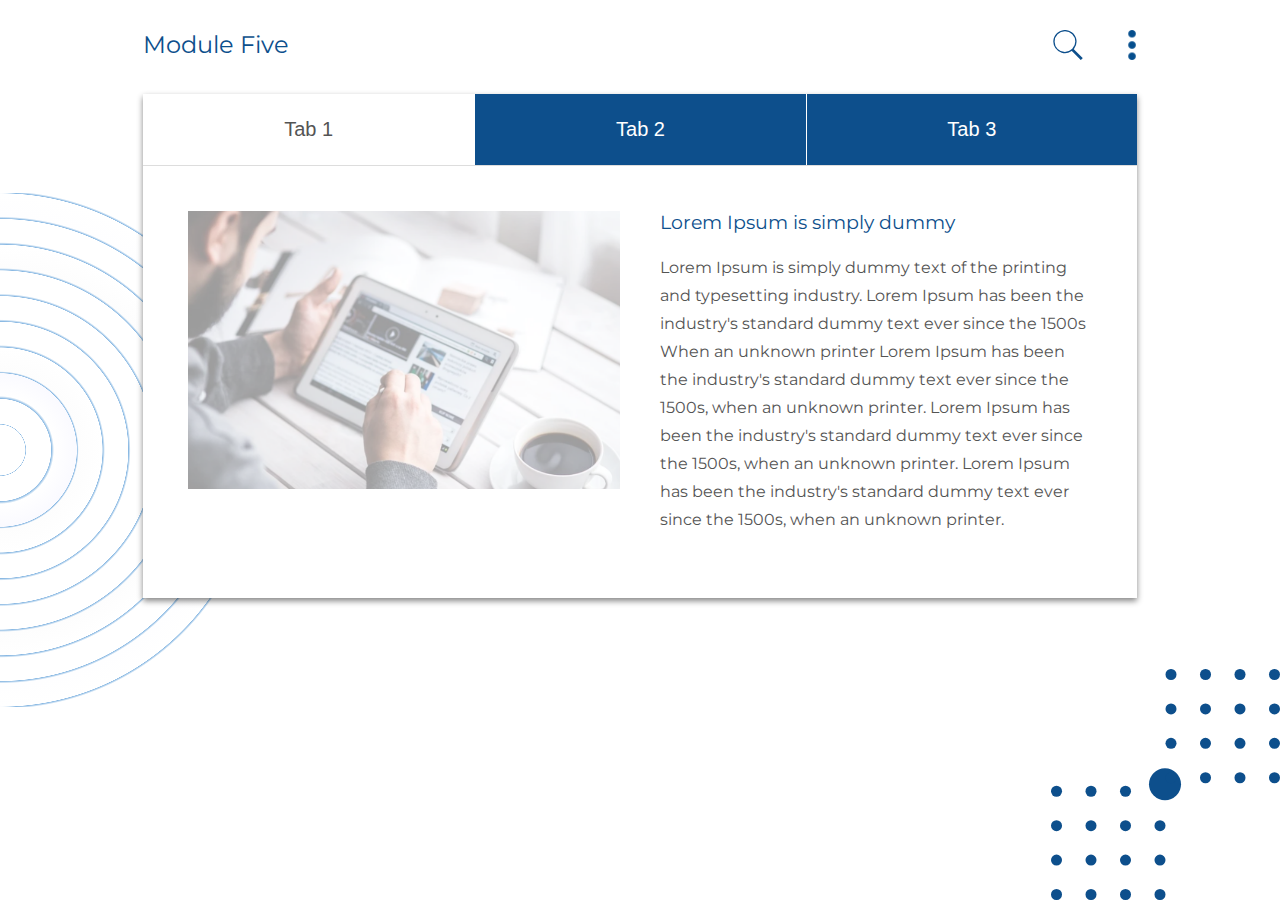
<file: module-five.html>
<!DOCTYPE html>
<html>
  <head>
    <meta charset="UTF-8">
    <meta name="viewport" content="width=device-width, initial-scale=1.0">
    <meta http-equiv="X-UA-Compatible" content="IE=edge">
    <title>Module Five</title>
    <link href="https://fonts.googleapis.com/css2?family=Montserrat:ital,wght@0,100;0,300;0,400;0,500;0,600;0,700;1,100;1,300;1,400;1,500;1,600;1,700&display=swap" rel="stylesheet">
    <link rel="stylesheet" href="css/styles.css">
  </head>
  <body class="middle-container">
    <div class="circle-bg-left"></div>
    <div class="container">
      <header>
        <div class="row">
          <div class="col-8">
            <h2>Module Five</h2>
          </div>
          <div class="col-4 text-right">
            <button class="search-btn" onclick="location.href='search.html';"></button>
            <button class="tip-btn" onclick="location.href='index.html';"></button>
          </div>
        </div>
      </header>
      <div class="row">
        <div class="col-12">
          <div class="tabcontainer">
            <div class="tabs">
              <button class="tablinks" onclick="openTab(event, 'tab1')" id="defaultOpen">Tab 1</button>
              <button class="tablinks" onclick="openTab(event, 'tab2')">Tab 2</button>
              <button class="tablinks" onclick="openTab(event, 'tab3')">Tab 3</button>
            </div>
            <div id="tab1" class="tabcontent">
              <div class="left">
                <img src="assets/content-image.png" alt="Content Image">
              </div>
              <div class="right">
                <h3>Lorem Ipsum is simply dummy</h3>
                <p>Lorem Ipsum is simply dummy text of the printing and typesetting industry. Lorem Ipsum has been the industry's standard dummy text ever since the 1500s When an unknown printer Lorem Ipsum has been the industry's standard dummy text ever since the 1500s, when an unknown printer. Lorem Ipsum has been the industry's standard dummy text ever since the 1500s, when an unknown printer. Lorem Ipsum has been the industry's standard dummy text ever since the 1500s, when an unknown printer.</p>
              </div>
            </div>
                    
            <div id="tab2" class="tabcontent">
              <div class="left">
                <img src="assets/content-image.png" alt="Content Image">
              </div>
              <div class="right">
                <h3>Lorem Ipsum is simply dummy</h3>
                <p>Lorem Ipsum is simply dummy text of the printing and typesetting industry. Lorem Ipsum has been the industry's standard dummy text ever since the 1500s When an unknown printer Lorem Ipsum has been the industry's standard dummy text ever since the 1500s, when an unknown printer. Lorem Ipsum has been the industry's standard dummy text ever since the 1500s, when an unknown printer. Lorem Ipsum has been the industry's standard dummy text ever since the 1500s, when an unknown printer.</p>
              </div>
            </div>
                    
            <div id="tab3" class="tabcontent">
              <div class="left">
                <img src="assets/content-image.png" alt="Content Image">
              </div>
              <div class="right">
                <h3>Lorem Ipsum is simply dummy</h3>
                <p>Lorem Ipsum is simply dummy text of the printing and typesetting industry. Lorem Ipsum has been the industry's standard dummy text ever since the 1500s When an unknown printer Lorem Ipsum has been the industry's standard dummy text ever since the 1500s, when an unknown printer. Lorem Ipsum has been the industry's standard dummy text ever since the 1500s, when an unknown printer. Lorem Ipsum has been the industry's standard dummy text ever since the 1500s, when an unknown printer.</p>
              </div>
            </div>
          </div>
        </div>
      </div>
    </div>
    <script type="text/javascript" src="scripts/common.js"></script>
    <script>
        document.getElementById("defaultOpen").click();
    </script>
  </body>
</html>
</file>
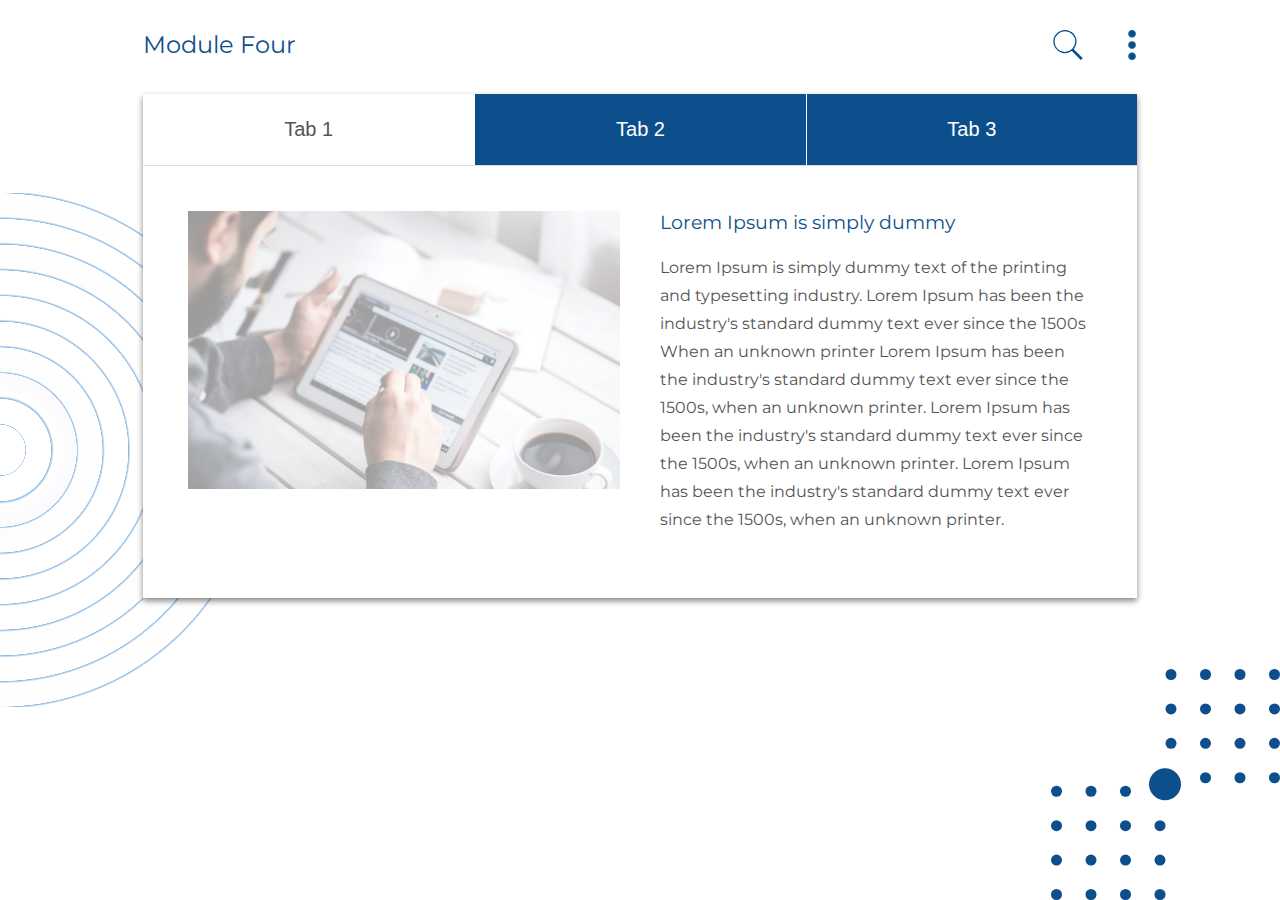
<file: module-four.html>
<!DOCTYPE html>
<html>
  <head>
    <meta charset="UTF-8">
    <meta name="viewport" content="width=device-width, initial-scale=1.0">
    <meta http-equiv="X-UA-Compatible" content="IE=edge">
    <title>Module Four</title>
    <link href="https://fonts.googleapis.com/css2?family=Montserrat:ital,wght@0,100;0,300;0,400;0,500;0,600;0,700;1,100;1,300;1,400;1,500;1,600;1,700&display=swap" rel="stylesheet">
    <link rel="stylesheet" href="css/styles.css">
  </head>
  <body class="middle-container">
    <div class="circle-bg-left"></div>
    <div class="container">
      <header>
        <div class="row">
          <div class="col-8">
            <h2>Module Four</h2>
          </div>
          <div class="col-4 text-right">
            <button class="search-btn" onclick="location.href='search.html';"></button>
            <button class="tip-btn" onclick="location.href='index.html';"></button>
          </div>
        </div>
      </header>
      <div class="row">
        <div class="col-12">
          <div class="tabcontainer">
            <div class="tabs">
              <button class="tablinks" onclick="openTab(event, 'tab1')" id="defaultOpen">Tab 1</button>
              <button class="tablinks" onclick="openTab(event, 'tab2')">Tab 2</button>
              <button class="tablinks" onclick="openTab(event, 'tab3')">Tab 3</button>
            </div>
            <div id="tab1" class="tabcontent">
              <div class="left">
                <img src="assets/content-image.png" alt="Content Image">
              </div>
              <div class="right">
                <h3>Lorem Ipsum is simply dummy</h3>
                <p>Lorem Ipsum is simply dummy text of the printing and typesetting industry. Lorem Ipsum has been the industry's standard dummy text ever since the 1500s When an unknown printer Lorem Ipsum has been the industry's standard dummy text ever since the 1500s, when an unknown printer. Lorem Ipsum has been the industry's standard dummy text ever since the 1500s, when an unknown printer. Lorem Ipsum has been the industry's standard dummy text ever since the 1500s, when an unknown printer.</p>
              </div>
            </div>
                    
            <div id="tab2" class="tabcontent">
              <div class="left">
                <img src="assets/content-image.png" alt="Content Image">
              </div>
              <div class="right">
                <h3>Lorem Ipsum is simply dummy</h3>
                <p>Lorem Ipsum is simply dummy text of the printing and typesetting industry. Lorem Ipsum has been the industry's standard dummy text ever since the 1500s When an unknown printer Lorem Ipsum has been the industry's standard dummy text ever since the 1500s, when an unknown printer. Lorem Ipsum has been the industry's standard dummy text ever since the 1500s, when an unknown printer. Lorem Ipsum has been the industry's standard dummy text ever since the 1500s, when an unknown printer.</p>
              </div>
            </div>
                    
            <div id="tab3" class="tabcontent">
              <div class="left">
                <img src="assets/content-image.png" alt="Content Image">
              </div>
              <div class="right">
                <h3>Lorem Ipsum is simply dummy</h3>
                <p>Lorem Ipsum is simply dummy text of the printing and typesetting industry. Lorem Ipsum has been the industry's standard dummy text ever since the 1500s When an unknown printer Lorem Ipsum has been the industry's standard dummy text ever since the 1500s, when an unknown printer. Lorem Ipsum has been the industry's standard dummy text ever since the 1500s, when an unknown printer. Lorem Ipsum has been the industry's standard dummy text ever since the 1500s, when an unknown printer.</p>
              </div>
            </div>
          </div>
        </div>
      </div>
    </div>
    <script type="text/javascript" src="scripts/common.js"></script>
    <script>
        document.getElementById("defaultOpen").click();
    </script>
  </body>
</html>
</file>
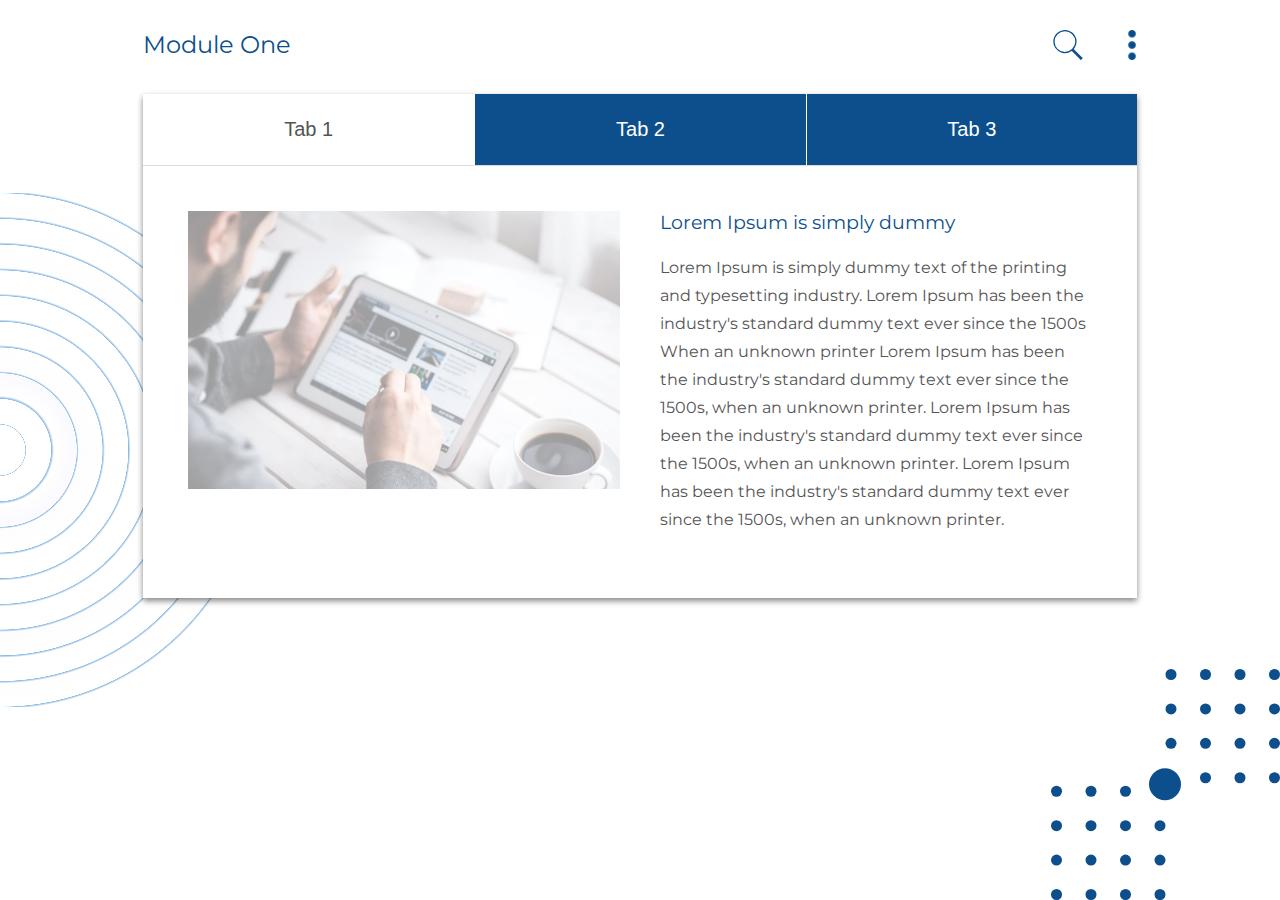
<file: module-one.html>
<!DOCTYPE html>
<html>
  <head>
    <meta charset="UTF-8">
    <meta name="viewport" content="width=device-width, initial-scale=1.0">
    <meta http-equiv="X-UA-Compatible" content="IE=edge">
    <title>Module One</title>
    <link href="https://fonts.googleapis.com/css2?family=Montserrat:ital,wght@0,100;0,300;0,400;0,500;0,600;0,700;1,100;1,300;1,400;1,500;1,600;1,700&display=swap" rel="stylesheet">
    <link rel="stylesheet" href="css/styles.css">
  </head>
  <body class="middle-container">
    <div class="circle-bg-left"></div>
    <div class="container">
      <header>
        <div class="row">
          <div class="col-8">
            <h2>Module One</h2>
          </div>
          <div class="col-4 text-right">
            <button class="search-btn" onclick="location.href='search.html';"></button>
            <button class="tip-btn" onclick="location.href='index.html';"></button>
          </div>
        </div>
      </header>
      <div class="row">
        <div class="col-12">
          <div class="tabcontainer">
            <div class="tabs">
              <button class="tablinks" onclick="openTab(event, 'tab1')" id="defaultOpen">Tab 1</button>
              <button class="tablinks" onclick="openTab(event, 'tab2')">Tab 2</button>
              <button class="tablinks" onclick="openTab(event, 'tab3')">Tab 3</button>
            </div>
            <div id="tab1" class="tabcontent">
              <div class="left">
                <img src="assets/content-image.png" alt="Content Image">
              </div>
              <div class="right">
                <h3>Lorem Ipsum is simply dummy</h3>
                <p>Lorem Ipsum is simply dummy text of the printing and typesetting industry. Lorem Ipsum has been the industry's standard dummy text ever since the 1500s When an unknown printer Lorem Ipsum has been the industry's standard dummy text ever since the 1500s, when an unknown printer. Lorem Ipsum has been the industry's standard dummy text ever since the 1500s, when an unknown printer. Lorem Ipsum has been the industry's standard dummy text ever since the 1500s, when an unknown printer.</p>
              </div>
            </div>
                    
            <div id="tab2" class="tabcontent">
              <div class="left">
                <img src="assets/content-image.png" alt="Content Image">
              </div>
              <div class="right">
                <h3>Lorem Ipsum is simply dummy</h3>
                <p>Lorem Ipsum is simply dummy text of the printing and typesetting industry. Lorem Ipsum has been the industry's standard dummy text ever since the 1500s When an unknown printer Lorem Ipsum has been the industry's standard dummy text ever since the 1500s, when an unknown printer. Lorem Ipsum has been the industry's standard dummy text ever since the 1500s, when an unknown printer. Lorem Ipsum has been the industry's standard dummy text ever since the 1500s, when an unknown printer.</p>
              </div>
            </div>
                    
            <div id="tab3" class="tabcontent">
              <div class="left">
                <img src="assets/content-image.png" alt="Content Image">
              </div>
              <div class="right">
                <h3>Lorem Ipsum is simply dummy</h3>
                <p>Lorem Ipsum is simply dummy text of the printing and typesetting industry. Lorem Ipsum has been the industry's standard dummy text ever since the 1500s When an unknown printer Lorem Ipsum has been the industry's standard dummy text ever since the 1500s, when an unknown printer. Lorem Ipsum has been the industry's standard dummy text ever since the 1500s, when an unknown printer. Lorem Ipsum has been the industry's standard dummy text ever since the 1500s, when an unknown printer.</p>
              </div>
            </div>
          </div>
        </div>
      </div>
    </div>
    <script type="text/javascript" src="scripts/common.js"></script>
    <script>
        document.getElementById("defaultOpen").click();
    </script>
  </body>
</html>
</file>
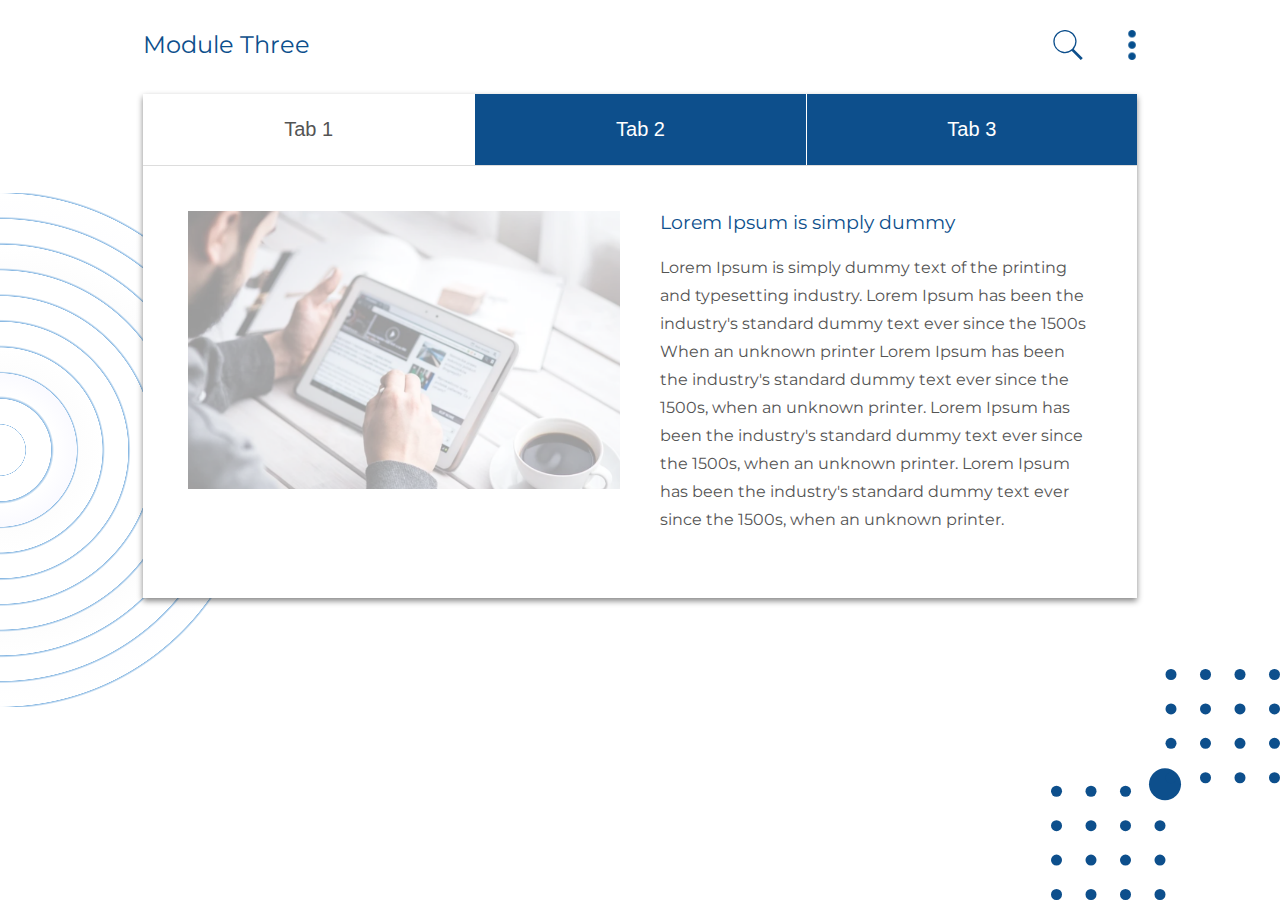
<file: module-three.html>
<!DOCTYPE html>
<html>
  <head>
    <meta charset="UTF-8">
    <meta name="viewport" content="width=device-width, initial-scale=1.0">
    <meta http-equiv="X-UA-Compatible" content="IE=edge">
    <title>Module Three</title>
    <link href="https://fonts.googleapis.com/css2?family=Montserrat:ital,wght@0,100;0,300;0,400;0,500;0,600;0,700;1,100;1,300;1,400;1,500;1,600;1,700&display=swap" rel="stylesheet">
    <link rel="stylesheet" href="css/styles.css">
  </head>
  <body class="middle-container">
    <div class="circle-bg-left"></div>
    <div class="container">
      <header>
        <div class="row">
          <div class="col-8">
            <h2>Module Three</h2>
          </div>
          <div class="col-4 text-right">
            <button class="search-btn" onclick="location.href='search.html';"></button>
            <button class="tip-btn" onclick="location.href='index.html';"></button>
          </div>
        </div>
      </header>
      <div class="row">
        <div class="col-12">
          <div class="tabcontainer">
            <div class="tabs">
              <button class="tablinks" onclick="openTab(event, 'tab1')" id="defaultOpen">Tab 1</button>
              <button class="tablinks" onclick="openTab(event, 'tab2')">Tab 2</button>
              <button class="tablinks" onclick="openTab(event, 'tab3')">Tab 3</button>
            </div>
            <div id="tab1" class="tabcontent">
              <div class="left">
                <img src="assets/content-image.png" alt="Content Image">
              </div>
              <div class="right">
                <h3>Lorem Ipsum is simply dummy</h3>
                <p>Lorem Ipsum is simply dummy text of the printing and typesetting industry. Lorem Ipsum has been the industry's standard dummy text ever since the 1500s When an unknown printer Lorem Ipsum has been the industry's standard dummy text ever since the 1500s, when an unknown printer. Lorem Ipsum has been the industry's standard dummy text ever since the 1500s, when an unknown printer. Lorem Ipsum has been the industry's standard dummy text ever since the 1500s, when an unknown printer.</p>
              </div>
            </div>
                    
            <div id="tab2" class="tabcontent">
              <div class="left">
                <img src="assets/content-image.png" alt="Content Image">
              </div>
              <div class="right">
                <h3>Lorem Ipsum is simply dummy</h3>
                <p>Lorem Ipsum is simply dummy text of the printing and typesetting industry. Lorem Ipsum has been the industry's standard dummy text ever since the 1500s When an unknown printer Lorem Ipsum has been the industry's standard dummy text ever since the 1500s, when an unknown printer. Lorem Ipsum has been the industry's standard dummy text ever since the 1500s, when an unknown printer. Lorem Ipsum has been the industry's standard dummy text ever since the 1500s, when an unknown printer.</p>
              </div>
            </div>
                    
            <div id="tab3" class="tabcontent">
              <div class="left">
                <img src="assets/content-image.png" alt="Content Image">
              </div>
              <div class="right">
                <h3>Lorem Ipsum is simply dummy</h3>
                <p>Lorem Ipsum is simply dummy text of the printing and typesetting industry. Lorem Ipsum has been the industry's standard dummy text ever since the 1500s When an unknown printer Lorem Ipsum has been the industry's standard dummy text ever since the 1500s, when an unknown printer. Lorem Ipsum has been the industry's standard dummy text ever since the 1500s, when an unknown printer. Lorem Ipsum has been the industry's standard dummy text ever since the 1500s, when an unknown printer.</p>
              </div>
            </div>
          </div>
        </div>
      </div>
    </div>
    <script type="text/javascript" src="scripts/common.js"></script>
    <script>
        document.getElementById("defaultOpen").click();
    </script>
  </body>
</html>
</file>
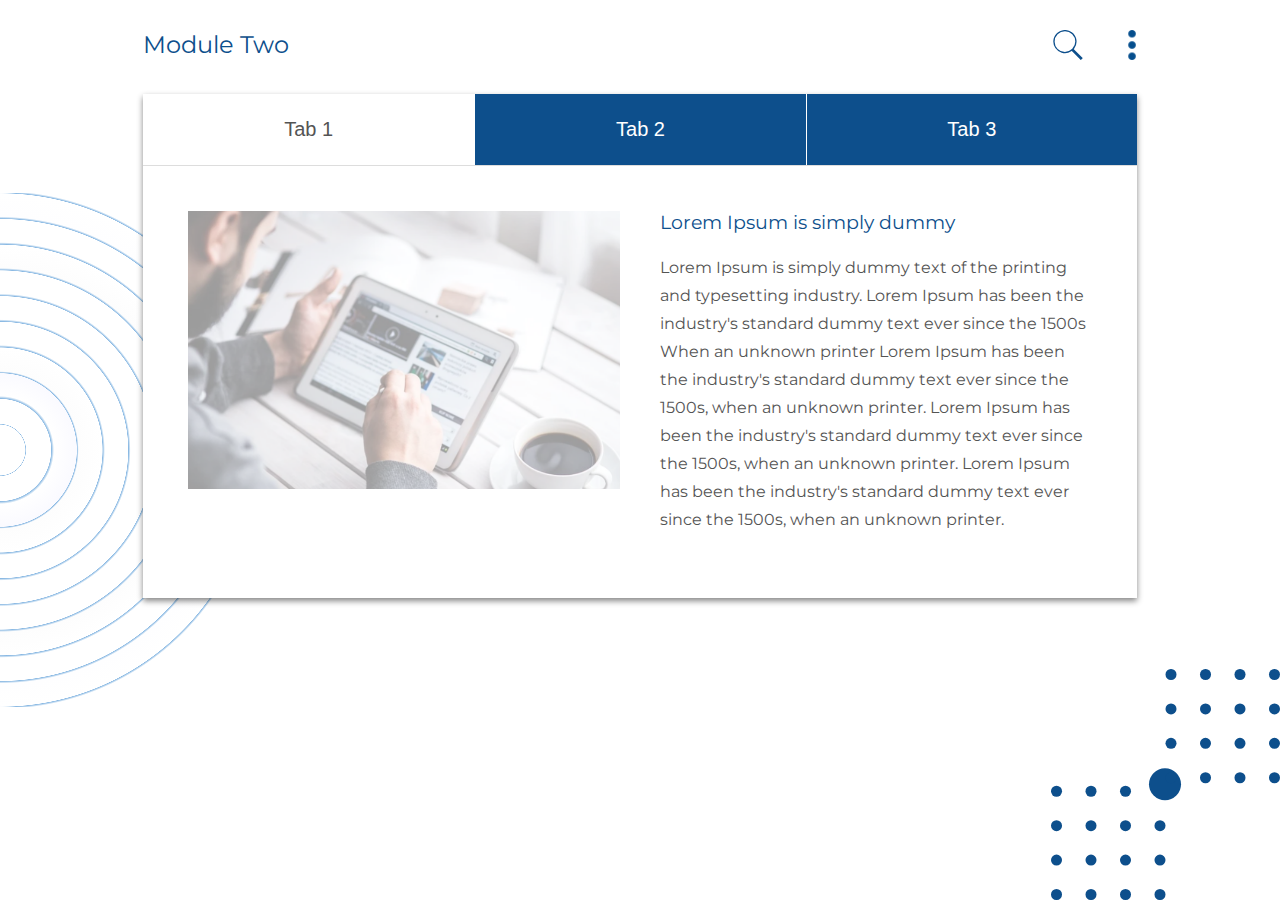
<file: module-two.html>
<!DOCTYPE html>
<html>
  <head>
    <meta charset="UTF-8">
    <meta name="viewport" content="width=device-width, initial-scale=1.0">
    <meta http-equiv="X-UA-Compatible" content="IE=edge">
    <title>Module Two</title>
    <link href="https://fonts.googleapis.com/css2?family=Montserrat:ital,wght@0,100;0,300;0,400;0,500;0,600;0,700;1,100;1,300;1,400;1,500;1,600;1,700&display=swap" rel="stylesheet">
    <link rel="stylesheet" href="css/styles.css">
  </head>
  <body class="middle-container">
    <div class="circle-bg-left"></div>
    <div class="container">
      <header>
        <div class="row">
          <div class="col-8">
            <h2>Module Two</h2>
          </div>
          <div class="col-4 text-right">
            <button class="search-btn" onclick="location.href='search.html';"></button>
            <button class="tip-btn" onclick="location.href='index.html';"></button>
          </div>
        </div>
      </header>
      <div class="row">
        <div class="col-12">
          <div class="tabcontainer">
            <div class="tabs">
              <button class="tablinks" onclick="openTab(event, 'tab1')" id="defaultOpen">Tab 1</button>
              <button class="tablinks" onclick="openTab(event, 'tab2')">Tab 2</button>
              <button class="tablinks" onclick="openTab(event, 'tab3')">Tab 3</button>
            </div>
            <div id="tab1" class="tabcontent">
              <div class="left">
                <img src="assets/content-image.png" alt="Content Image">
              </div>
              <div class="right">
                <h3>Lorem Ipsum is simply dummy</h3>
                <p>Lorem Ipsum is simply dummy text of the printing and typesetting industry. Lorem Ipsum has been the industry's standard dummy text ever since the 1500s When an unknown printer Lorem Ipsum has been the industry's standard dummy text ever since the 1500s, when an unknown printer. Lorem Ipsum has been the industry's standard dummy text ever since the 1500s, when an unknown printer. Lorem Ipsum has been the industry's standard dummy text ever since the 1500s, when an unknown printer.</p>
              </div>
            </div>
                    
            <div id="tab2" class="tabcontent">
              <div class="left">
                <img src="assets/content-image.png" alt="Content Image">
              </div>
              <div class="right">
                <h3>Lorem Ipsum is simply dummy</h3>
                <p>Lorem Ipsum is simply dummy text of the printing and typesetting industry. Lorem Ipsum has been the industry's standard dummy text ever since the 1500s When an unknown printer Lorem Ipsum has been the industry's standard dummy text ever since the 1500s, when an unknown printer. Lorem Ipsum has been the industry's standard dummy text ever since the 1500s, when an unknown printer. Lorem Ipsum has been the industry's standard dummy text ever since the 1500s, when an unknown printer.</p>
              </div>
            </div>
                    
            <div id="tab3" class="tabcontent">
              <div class="left">
                <img src="assets/content-image.png" alt="Content Image">
              </div>
              <div class="right">
                <h3>Lorem Ipsum is simply dummy</h3>
                <p>Lorem Ipsum is simply dummy text of the printing and typesetting industry. Lorem Ipsum has been the industry's standard dummy text ever since the 1500s When an unknown printer Lorem Ipsum has been the industry's standard dummy text ever since the 1500s, when an unknown printer. Lorem Ipsum has been the industry's standard dummy text ever since the 1500s, when an unknown printer. Lorem Ipsum has been the industry's standard dummy text ever since the 1500s, when an unknown printer.</p>
              </div>
            </div>
          </div>
        </div>
      </div>
    </div>
    <script type="text/javascript" src="scripts/common.js"></script>
    <script>
        document.getElementById("defaultOpen").click();
    </script>
  </body>
</html>
</file>
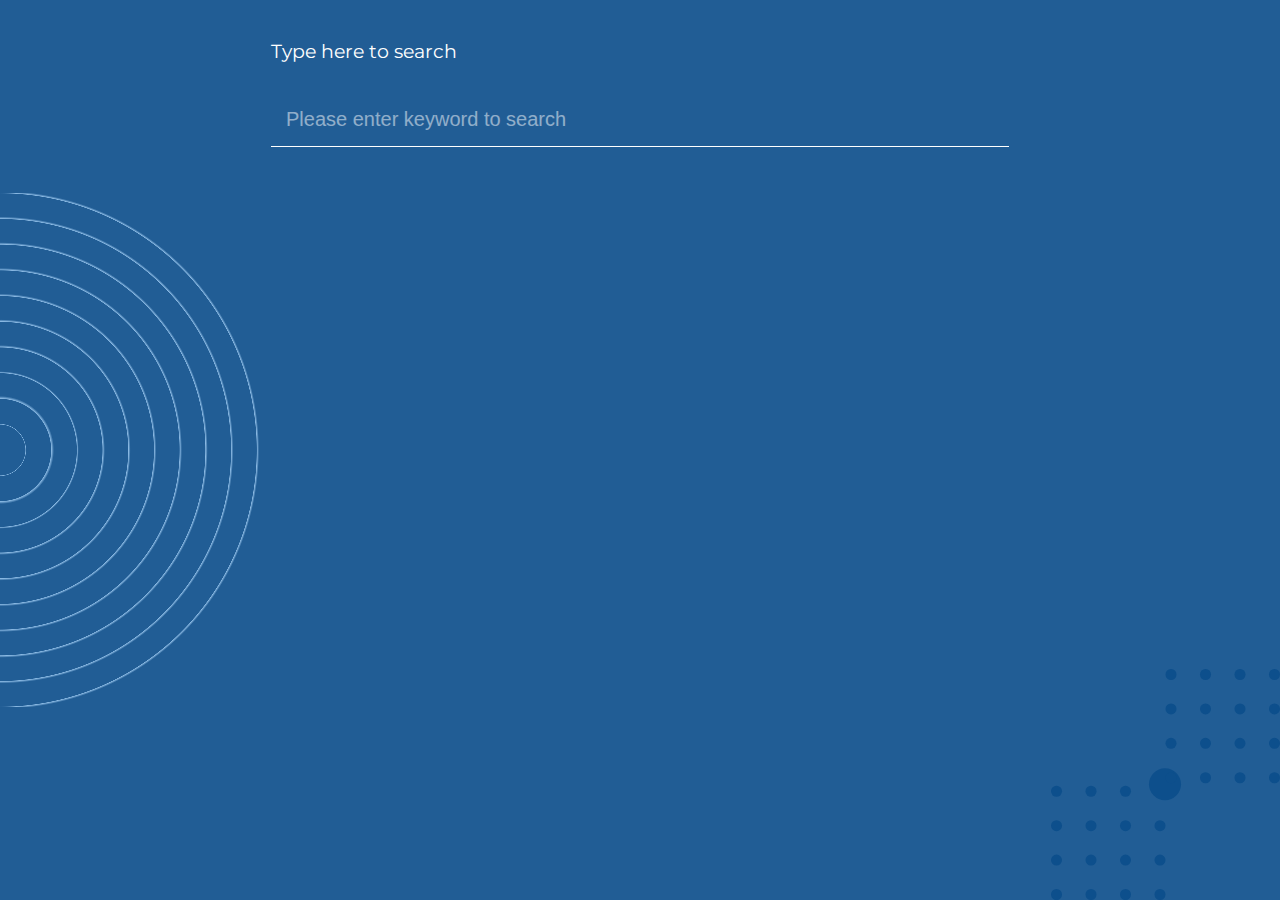
<file: search.html>
<!DOCTYPE html>
<html>
  <head>
    <meta charset="UTF-8">
    <meta name="viewport" content="width=device-width, initial-scale=1.0">
    <meta http-equiv="X-UA-Compatible" content="IE=edge">
    <title>Search Screen</title>
    <link href="https://fonts.googleapis.com/css2?family=Montserrat:ital,wght@0,100;0,300;0,400;0,500;0,600;0,700;1,100;1,300;1,400;1,500;1,600;1,700&display=swap" rel="stylesheet">
    <link rel="stylesheet" href="css/styles.css">
    <script type="text/javascript" src="assets/json/search-data.json"></script>
  </head>
  <body class="search-container">
    <div class="search-circle-bg-left"></div>
    <div class="container">
      <div class="row">
        <div class="col-12">
          <h3>Type here to search</h3>
          <input type="text" name="search" placeholder="Please enter keyword to search" onchange="searchResult()" id="search-box">
        </div>
      </div>
      <div class="row">
        <div class="col-12">
          <div id="search-result-count"></div>
        </div>
      </div>
      <div class="row">
        <div class="col-12">
          <div id="search-result"></div>
        </div>
      </div>
    </div>
    <div id="cover-spin"></div>
    <script type="text/javascript" src="scripts/common.js"></script>
  </body>
</html>
</file>
<file: css/styles.css>
/* Common styles */
* {
  box-sizing: border-box;
  margin: 0;
}

html {
  height: 100%;
}

body {
  font-family: 'Montserrat', sans-serif;
  margin: 0 auto;
  height: 100%;
  background: #F5F5F5;
}

body.landing-banner {
  background-image: url("../assets/doctor.png"), url("../assets/circle.svg"), url("../assets/right-top-graphic.svg");
  background-position: left -100px top -20px, left 90px top 40px, top 10px right 10px;
  background-repeat: no-repeat, no-repeat, no-repeat;
  background-size: auto 100%, auto 100%, auto auto;
  background-attachment: fixed;
}
h1, h2, h3, h4 {
  color: #0D4F8C;
  font-weight: 400;
}
h1 {
  margin: 20px 0;
  font-size: 46px;
}

p {
  padding-bottom: 15px;
  line-height: 25px;
}
a {
  color: #0D4F8C;
  text-decoration: none;
}
.welcome-contianer {
  width: 30%;
  position: absolute;
  top: 50%;
  left: 80%;
  transform: translate(-70%, -50%);
  color: #0D4F8C;
}
button.circle-btn {
  background: #0D4F8C;
  color: #fff;
  padding: 15px 45px;
  border-radius: 30px;
  border: 0;
  outline: none;
  font-size: 20px;
  font-weight: 300;
  margin-top: 30px;
  cursor: pointer;
}
button.circle-btn:after {
  background: url("../assets/right-arrow.svg") no-repeat;
  background-size: 25px 25px;
  background-position: right;
  padding-left: 50px;
  display: inline-block;
  width: 10px;
  height: 13px;
  content: "";
}
#menu.slideDown {
  max-height: 0;
  display: none;
}
.slideUp {
  display: block;
  position: absolute;
  bottom: 90px;
  background: #F5F5F5;
  width: 100%;
  overflow-y: hidden;
	max-height: 500px; 
}
.slideDown {
  max-height: 0;
}
#menu ul {
  padding: 0;
}
#menu ul li {
 list-style: none;
 padding: 20px;
 font-size: 20px;
 border-top: #DDDDDD solid 1px;
}
#menu ul li:first-child {
  border-top: none;
}
.container {
  padding-right: 15px;
  padding-left: 15px;
  margin-right: auto;
  margin-left: auto;
}
.row {
  margin-right: -15px;
  margin-left: -15px;
  display: flex;
}
[class*=col-] {
  padding-left: 15px;
  padding-right: 15px;
  float: left;
}
.col-4 {
  width: 33.3333334%;
}
.col-6 {
  width: 50%;
}
.col-8 {
  width: 66.6666667%;
}
.col-12 {
  width: 100%;
}
.middle-container {
  width: 80%;
  margin: auto;
  background: #fff url("../assets/bottom-right.svg") no-repeat bottom right;
  background-attachment: fixed;
}
.circle-bg-left {
  width: 514px;
  height: 514px;
  position: fixed;
  top: 50%;
  left: 0%;
  transform: translate(0%, -50%);
  z-index: -1;
  background:-webkit-radial-gradient(circle farthest-side at left center, rgb(255, 255, 255) 0%, rgb(255, 255, 255) 4.9%, #8AB9E3 5%, rgb(255, 255, 255) 5.1%, rgb(255, 255, 255) 9.9%, #8AB9E3 10%, rgb(255, 255, 255) 10.5%, rgb(250, 250, 255) 14.9%, #8AB9E3 15%, rgb(253, 253, 253) 15.3%, rgb(255, 255, 255) 19.9%, #8AB9E3 20%, rgb(255, 255, 255) 20.4%, rgb(255, 255, 255) 24.9%, #8AB9E3 25%, rgb(255, 255, 255) 25.4%, rgb(255, 255, 255) 29.9%, #8AB9E3 30%, rgb(255, 255, 255) 30.4%, rgb(255, 255, 255) 34.9%, #8AB9E3 35%, rgb(253, 253, 253) 35.4%, rgb(255, 255, 255) 39.9%,#8AB9E3 40%, rgb(255, 255, 255) 40.4%, rgb(255, 255, 255) 44.9%, #8AB9E3 45%, rgb(254, 254, 255) 45.4%, rgb(255, 255, 255) 49.9%, #8AB9E3 50%, rgb(255, 255, 255) 50.4%);
  background:-o-radial-gradient(circle farthest-side at left center, rgb(255, 255, 255) 0%, rgb(255, 255, 255) 4.9%, #8AB9E3 5%, rgb(255, 255, 255) 5.1%, rgb(255, 255, 255) 9.9%, #8AB9E3 10%, rgb(255, 255, 255) 10.5%, rgb(250, 250, 255) 14.9%, #8AB9E3 15%, rgb(253, 253, 253) 15.3%, rgb(255, 255, 255) 19.9%, #8AB9E3 20%, rgb(255, 255, 255) 20.4%, rgb(255, 255, 255) 24.9%, #8AB9E3 25%, rgb(255, 255, 255) 25.4%, rgb(255, 255, 255) 29.9%, #8AB9E3 30%, rgb(255, 255, 255) 30.4%, rgb(255, 255, 255) 34.9%, #8AB9E3 35%, rgb(253, 253, 253) 35.4%, rgb(255, 255, 255) 39.9%,#8AB9E3 40%, rgb(255, 255, 255) 40.4%, rgb(255, 255, 255) 44.9%, #8AB9E3 45%, rgb(254, 254, 255) 45.4%, rgb(255, 255, 255) 49.9%, #8AB9E3 50%, rgb(255, 255, 255) 50.4%);
  background:-moz-radial-gradient(circle farthest-side at left center, rgb(255, 255, 255) 0%, rgb(255, 255, 255) 4.9%, #8AB9E3 5%, rgb(255, 255, 255) 5.1%, rgb(255, 255, 255) 9.9%, #8AB9E3 10%, rgb(255, 255, 255) 10.5%, rgb(250, 250, 255) 14.9%, #8AB9E3 15%, rgb(253, 253, 253) 15.3%, rgb(255, 255, 255) 19.9%, #8AB9E3 20%, rgb(255, 255, 255) 20.4%, rgb(255, 255, 255) 24.9%, #8AB9E3 25%, rgb(255, 255, 255) 25.4%, rgb(255, 255, 255) 29.9%, #8AB9E3 30%, rgb(255, 255, 255) 30.4%, rgb(255, 255, 255) 34.9%, #8AB9E3 35%, rgb(253, 253, 253) 35.4%, rgb(255, 255, 255) 39.9%,#8AB9E3 40%, rgb(255, 255, 255) 40.4%, rgb(255, 255, 255) 44.9%, #8AB9E3 45%, rgb(254, 254, 255) 45.4%, rgb(255, 255, 255) 49.9%, #8AB9E3 50%, rgb(255, 255, 255) 50.4%);
  background:radial-gradient(circle farthest-side at left center, rgb(255, 255, 255) 0%, rgb(255, 255, 255) 4.9%, #8AB9E3 5%, rgb(255, 255, 255) 5.1%, rgb(255, 255, 255) 9.9%, #8AB9E3 10%, rgb(255, 255, 255) 10.5%, rgb(250, 250, 255) 14.9%, #8AB9E3 15%, rgb(253, 253, 253) 15.3%, rgb(255, 255, 255) 19.9%, #8AB9E3 20%, rgb(255, 255, 255) 20.4%, rgb(255, 255, 255) 24.9%, #8AB9E3 25%, rgb(255, 255, 255) 25.4%, rgb(255, 255, 255) 29.9%, #8AB9E3 30%, rgb(255, 255, 255) 30.4%, rgb(255, 255, 255) 34.9%, #8AB9E3 35%, rgb(253, 253, 253) 35.4%, rgb(255, 255, 255) 39.9%,#8AB9E3 40%, rgb(255, 255, 255) 40.4%, rgb(255, 255, 255) 44.9%, #8AB9E3 45%, rgb(254, 254, 255) 45.4%, rgb(255, 255, 255) 49.9%, #8AB9E3 50%, rgb(255, 255, 255) 50.4%);
}
.text-right {
  text-align: right;
}

/* Module screen styles */
header {
  padding: 30px 0;
  display: inline-block;
  width: 100%;
  background: #fff;
}
button.search-btn, button.tip-btn {
  border: 0;
  outline: none;
  background: inherit;
  cursor: pointer;
  padding: 0;
}
button.search-btn {
  margin-right: 30px
}
button.search-btn::after {
  background: url('../assets/search.svg') no-repeat;
  background-size: 30px 30px;
  display: inline-block;
  content: "";
  padding: 15px;
}
button.tip-btn::after {
  background: url('../assets/menu.png') no-repeat;
  background-size: 30px 30px;
  display: inline-block;
  content: "";
  padding: 15px 10px;
}
.tabcontainer {
  box-shadow: 0px 3px 6px #0000007A;
  background: #fff;
  margin-bottom: 20px;
}
.tabs {
  overflow: hidden;
  background-color: #0D4F8C;
  border-bottom: #DDDDDD solid 1px;
}
.tabs button {
  background-color: inherit;
  float: left;
  border: none;
  outline: none;
  cursor: pointer;
  padding: 24px 25px;
  transition: 0.3s;
  font-size: 20px;
  width: 33.3333334%;
  color: #fff;
  border-left: #fff solid 1px;
}
.tabs button:first-child {
  border-left: none;
}
.tabs button.active {
  background-color: #fff;
  color: #545454;
}
.tabcontent {
  display: none;
  padding: 25px;
  border-top: none;
  background: #fff;
  -webkit-animation: fadeEffect 1s;
  animation: fadeEffect 1s;
}
.tabcontent .left, .tabcontent .right {
  width: 50%;
  padding: 20px;
  float: left;
}
.tabcontent img {
  width: 100%;
}
.tabcontent h3 {
  color: #0D4F8C;
  margin-bottom: 20px;
}
.tabcontent p {
  color: #545454;
  line-height: 28px;
}
@-webkit-keyframes fadeEffect {
  from {opacity: 0;}
  to {opacity: 1;}
}

@keyframes fadeEffect {
  from {opacity: 0;}
  to {opacity: 1;}
}

/* Search screen styles */
.search-container {
  width: 60%;
  margin: auto;
  background: #215d95 url("../assets/bottom-right.svg") no-repeat bottom right;
  background-attachment: fixed;
  color: #FFFFFF;
  padding: 40px 0;
}
.search-container .container {
  background: #215d95;
}
.search-container h3, .search-container h4 {
  color: #FFFFFF;
  margin-bottom: 30px;
}
input[type="text"] {
  border: 0;
  background: none;
  outline: none;
  border-bottom: #fff solid 1px;
  width: 100%;
  padding: 15px;
  font-size: 20px;
  color: #fff;
  margin-bottom: 25px;
}
input[type="text"]::placeholder { 
  color: #fff;
  opacity: 0.5;
  font-weight: 300;
}
input[type="text"]:-ms-input-placeholder, input[type="text"]::-ms-input-placeholder { 
  color: #fff;
}
.search-circle-bg-left {
  width: 514px;
  height: 514px;
  position: fixed;
  top: 50%;
  left: 0%;
  transform: translate(0%, -50%);
  z-index: -1;
  background:-webkit-radial-gradient(circle farthest-side at left center, #215d95 0%, #215d95 4.9%, #8AB9E3 5%, #215d95 5.1%, #215d95 9.9%, #8AB9E3 10%, #215d95 10.5%, #215d95 14.9%, #8AB9E3 15%, #215d95 15.3%, #215d95 19.9%, #8AB9E3 20%, #215d95 20.4%, #215d95 24.9%, #8AB9E3 25%, #215d95 25.4%, #215d95 29.9%, #8AB9E3 30%, #215d95 30.4%, #215d95 34.9%, #8AB9E3 35%, #215d95 35.4%, #215d95 39.9%,#8AB9E3 40%, #215d95 40.4%, #215d95 44.9%, #8AB9E3 45%, #215d95 45.4%, #215d95 49.9%, #8AB9E3 50%, #215d95 50.4%);
  background:-o-radial-gradient(circle farthest-side at left center, #215d95 0%, #215d95 4.9%, #8AB9E3 5%, #215d95 5.1%, #215d95 9.9%, #8AB9E3 10%, #215d95 10.5%, #215d95 14.9%, #8AB9E3 15%, #215d95 15.3%, #215d95 19.9%, #8AB9E3 20%, #215d95 20.4%, #215d95 24.9%, #8AB9E3 25%, #215d95 25.4%, #215d95 29.9%, #8AB9E3 30%, #215d95 30.4%, #215d95 34.9%, #8AB9E3 35%, #215d95 35.4%, #215d95 39.9%,#8AB9E3 40%, #215d95 40.4%, #215d95 44.9%, #8AB9E3 45%, #215d95 45.4%, #215d95 49.9%, #8AB9E3 50%, #215d95 50.4%);
  background:-moz-radial-gradient(circle farthest-side at left center, #215d95 0%, #215d95 4.9%, #8AB9E3 5%, #215d95 5.1%, #215d95 9.9%, #8AB9E3 10%, #215d95 10.5%, #215d95 14.9%, #8AB9E3 15%, #215d95 15.3%, #215d95 19.9%, #8AB9E3 20%, #215d95 20.4%, #215d95 24.9%, #8AB9E3 25%, #215d95 25.4%, #215d95 29.9%, #8AB9E3 30%, #215d95 30.4%, #215d95 34.9%, #8AB9E3 35%, #215d95 35.4%, #215d95 39.9%,#8AB9E3 40%, #215d95 40.4%, #215d95 44.9%, #8AB9E3 45%, #215d95 45.4%, #215d95 49.9%, #8AB9E3 50%, #215d95 50.4%);
  background:radial-gradient(circle farthest-side at left center, #215d95 0%, #215d95 4.9%, #8AB9E3 5%, #215d95 5.1%, #215d95 9.9%, #8AB9E3 10%, #215d95 10.5%, #215d95 14.9%, #8AB9E3 15%, #215d95 15.3%, #215d95 19.9%, #8AB9E3 20%, #215d95 20.4%, #215d95 24.9%, #8AB9E3 25%, #215d95 25.4%, #215d95 29.9%, #8AB9E3 30%, #215d95 30.4%, #215d95 34.9%, #8AB9E3 35%, #215d95 35.4%, #215d95 39.9%,#8AB9E3 40%, #215d95 40.4%, #215d95 44.9%, #8AB9E3 45%, #215d95 45.4%, #215d95 49.9%, #8AB9E3 50%, #215d95 50.4%);
}
.search-results {
  clear: both;
  border: #FFFFFF solid 1px;
  padding: 15px 0;
  display: inline-block;
  margin: 10px 0;
}
.search-results img {
  width: 100%;
}
.search-results h4 {
  font-size: 20px;
  color: #fff;
  margin-bottom: 20px;
}
.animate-bottom {
  position: relative;
  -webkit-animation-name: animatebottom;
  -webkit-animation-duration: 1s;
  animation-name: animatebottom;
  animation-duration: 1s;
}
@-webkit-keyframes animatebottom {
  from {
    bottom: -100px;
    opacity: 0;
  }
  to {
    bottom: 0px;
    opacity: 1;
  }
}
@keyframes animatebottom {
  from {
    bottom: -100px;
    opacity: 0;
  }
  to {
    bottom: 0;
    opacity: 1;
  }
}

/* Loader styles */
#cover-spin {
  position:fixed;
  width:100%;
  left:0;right:0;top:0;bottom:0;
  background-color: rgba(255,255,255,0.7);
  z-index:9999;
  display:none;
}

@-webkit-keyframes spin {
  from {-webkit-transform:rotate(0deg);}
  to {-webkit-transform:rotate(360deg);}
}

@keyframes spin {
  from {transform:rotate(0deg);}
  to {transform:rotate(360deg);}
}

#cover-spin::after {
  content:'';
  display:block;
  position:absolute;
  left:48%;top:40%;
  width:40px;height:40px;
  border-style:solid;
  border-color:black;
  border-top-color:transparent;
  border-width: 4px;
  border-radius:50%;
  -webkit-animation: spin .8s linear infinite;
  animation: spin .8s linear infinite;
}

/* Media queries to fit the elements in responsive mode */
@media only screen and (max-width: 1024px) {
 .search-container {
    width: 80%;
 }
}

@media only screen and (max-width: 768px) {
  .welcome-contianer {
    width: 80%;
    left: 20%;
    transform: translate(-10%, -50%);
  }
}

@media only screen and (max-width: 600px) {
  .middle-container, .search-container {
    width: 95%;
  }
  button.search-btn {
    margin-right: 10px;
  }
  .tabcontent {
    padding: 0;
  }
  .col-4, .col-8 {
    width: 100%;
  }
  .tabcontent .left, .tabcontent .right {
    width: 100%;
    padding: 15px 15px 0px 15px;
  }
  .search-results h4 {
    margin-top: 20px;
  }
}
</file>
